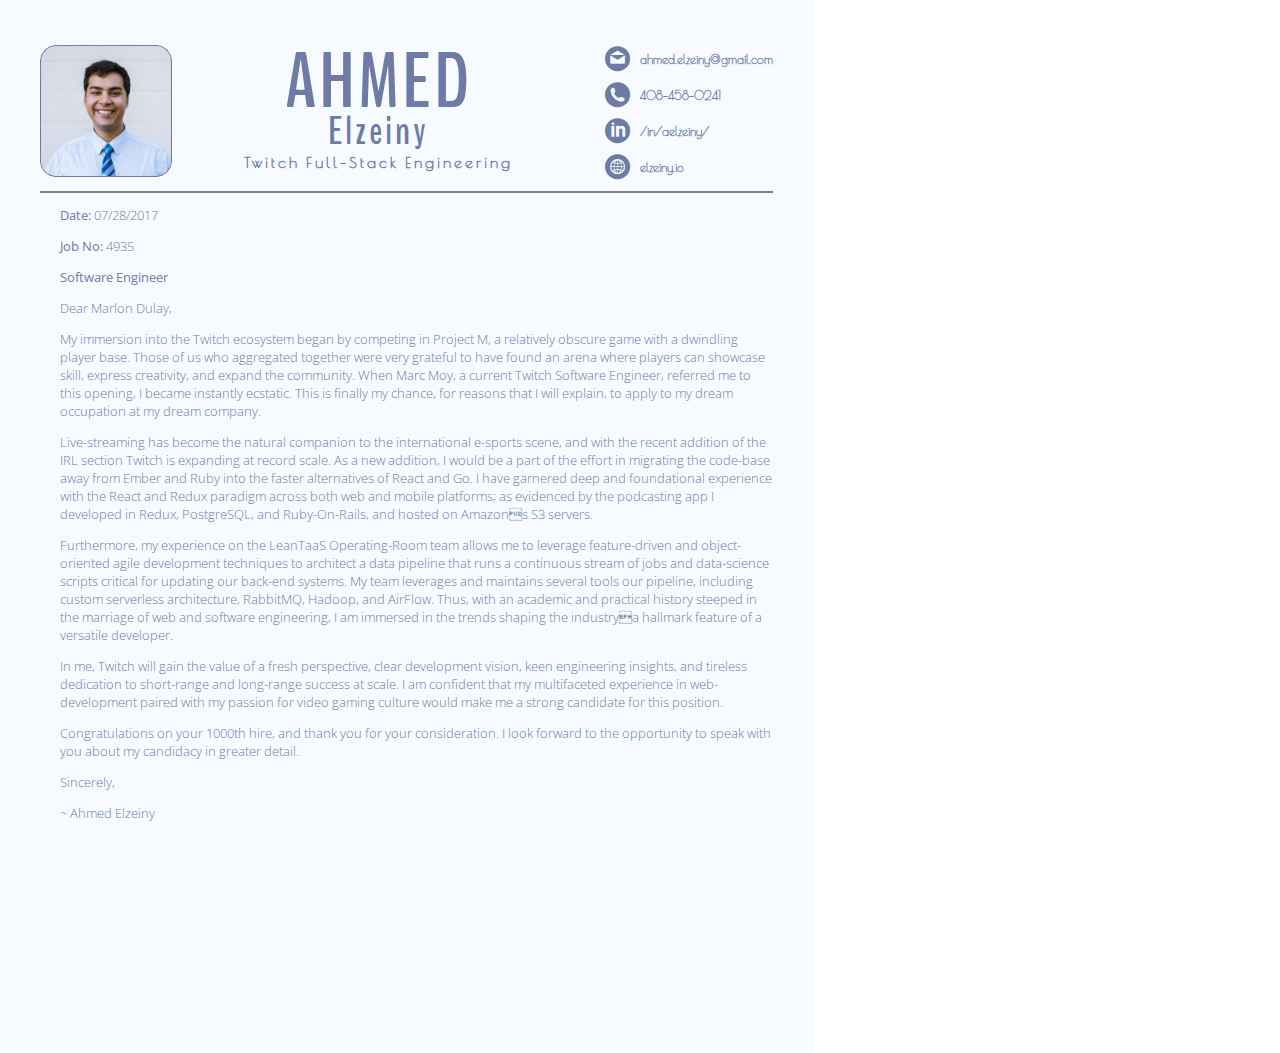
<file: coverletter.html>
<!DOCTYPE html>
<html>
  <head>
    <meta charset="utf-8">
    <title>Ahmed Elzeiny</title>
    <link href="https://fonts.googleapis.com/css?family=BenchNine:700|Poiret+One|Open+Sans" rel="stylesheet"/>
    <link href="font/flaticon.css" rel="stylesheet">
    <link href="https://maxcdn.bootstrapcdn.com/font-awesome/4.7.0/css/font-awesome.min.css" rel="stylesheet">

    <link rel="stylesheet" href="resume.css">
  </head>
  <body>
    <!-- <img id="inspiration" class="full-screen" src="inspirations/inspiration_a.jpg"></img> -->
    <div class="full-screen container">
      <header>
        <img id="header-mugshot" src="Profile Picture-alt.png"></img>
        <div id="header-name">
          <b>AHMED</b>
          <div class="header-last-name">
            Elzeiny
          </div>
          <div class="header-titles">
            Twitch Full-Stack Engineering
          </div>
        </div>
        <ul id="header-icons">
          <li class="header-icon">
            <a href="mailto:ahmed.elzeiny@gmail.com" target="_blank">
              <i class="flaticon flaticon-multimedia"></i>
              ahmed.elzeiny@gmail.com
            </a>
          </li>
          <li class="header-icon">
            <i class="flaticon flaticon-phone-symbol-of-an-auricular-inside-a-circle"></i>
            408-458-0241
          </li>
          <li class="header-icon">
            <a href="https://www.linkedin.com/in/aelzeiny" target="_blank">
              <i class="flaticon flaticon-linkedin-button"></i>
              /in/aelzeiny/
            </a>
          </li>
          <li class="header-icon">
            <a href="http://www.elzeiny.io" target="_blank">
              <i class="flaticon flaticon-internet"></i>
              elzeiny.io
            </a>
          </li>
        </ul>
      </header>
      <div class="body">
        <article class="coverletter">
          <p><b>Date:</b> 07/28/2017</p>
          <p><b>Job No:</b> 4935</p>
          <p><b>Software Engineer</p>
          <p>Dear Marlon Dulay,</p>
          <p>My immersion into the Twitch ecosystem began by competing in Project M, a relatively obscure game with a dwindling player base. Those of us who aggregated together were very grateful to have found an arena where players can showcase skill, express creativity, and expand the community. When Marc Moy, a current Twitch Software Engineer, referred me to this opening, I became instantly ecstatic. This is finally my chance, for reasons that I will explain, to apply to my dream occupation at my dream company.</p>
          <p>Live-streaming has become the natural companion to the international e-sports scene, and with the recent addition of the IRL section Twitch is expanding at record scale. As a new addition, I would be a part of the effort in migrating the code-base away from Ember and Ruby into the faster alternatives of React and Go. I have garnered deep and foundational experience with the React and Redux paradigm across both web and mobile platforms; as evidenced by the podcasting app I developed in Redux, PostgreSQL, and Ruby-On-Rails, and hosted on Amazons S3 servers.</p>
          <p>Furthermore, my experience on the LeanTaaS Operating-Room team allows me to leverage feature-driven and object-oriented agile development techniques to architect a data pipeline that runs a continuous stream of jobs and data-science scripts critical for updating our back-end systems. My team leverages and maintains several tools our pipeline, including custom serverless architecture, RabbitMQ, Hadoop, and AirFlow. Thus, with an academic and practical history steeped in the marriage of web and software engineering, I am immersed in the trends shaping the industrya hallmark feature of a versatile developer.</p>
          <p>In me, Twitch will gain the value of a fresh perspective, clear development vision, keen engineering insights, and tireless dedication to short-range and long-range success at scale. I am confident that my multifaceted experience in web-development paired with my passion for video gaming culture would make me a strong candidate for this position.</p>
          <p>Congratulations on your 1000th hire, and thank you for your consideration. I look forward to the opportunity to speak with you about my candidacy in greater detail.</p>
          <p>
            Sincerely,
          </p>
          <p>~ Ahmed Elzeiny</p>
        </article>
      </div>
    </div>

  </body>
</html>
</file>
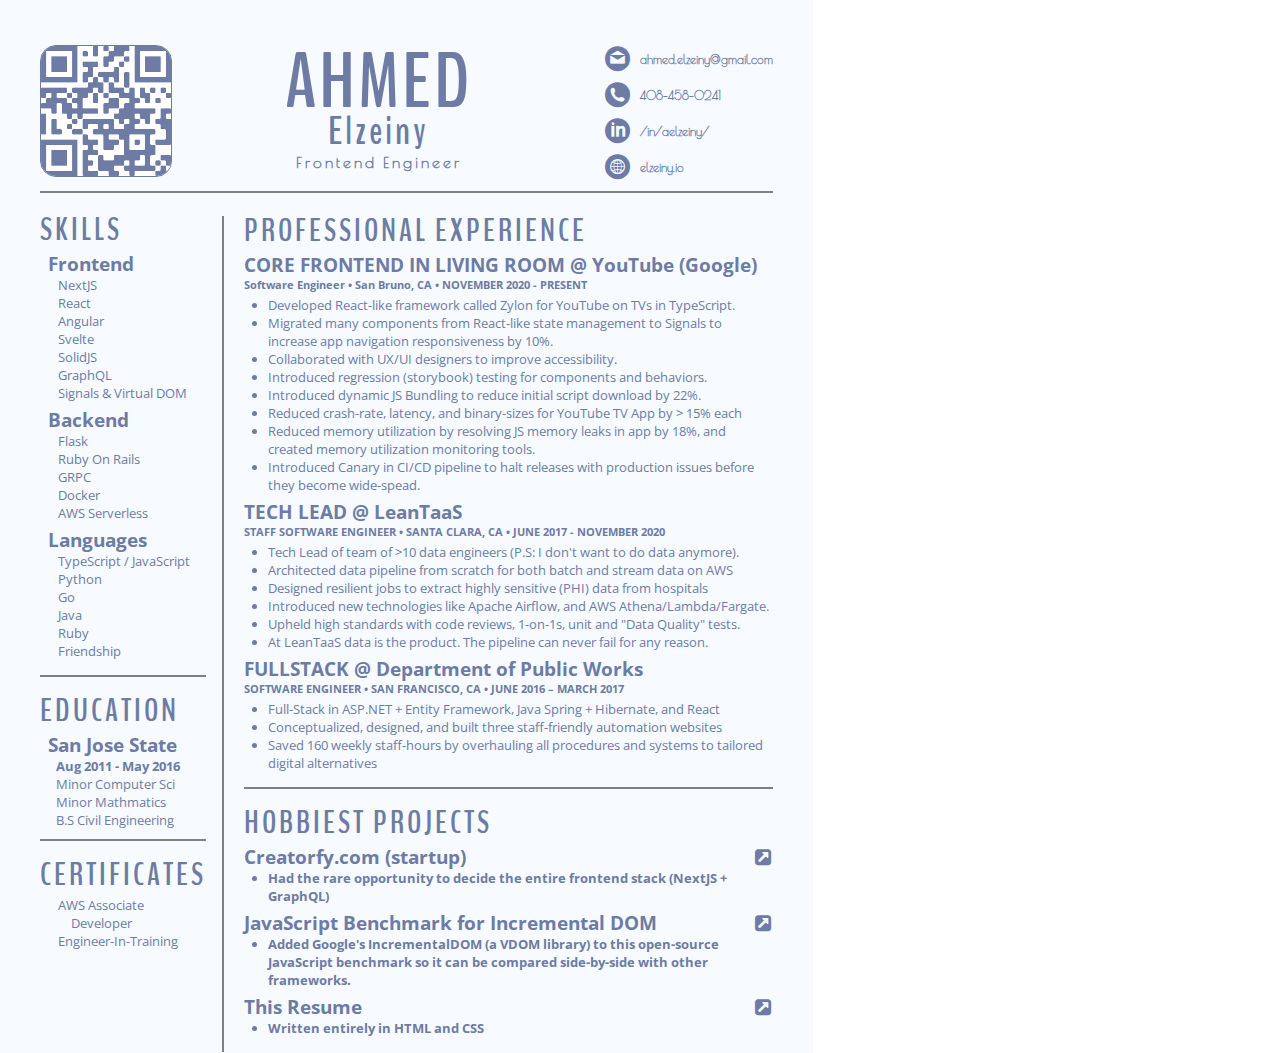
<file: resume.html>
<!DOCTYPE html>
<html>

<head>
    <meta charset="utf-8">
    <title>Ahmed Elzeiny</title>
    <link href="https://fonts.googleapis.com/css?family=BenchNine:700|Poiret+One|Open+Sans" rel="stylesheet" />
    <link href="font/flaticon.css" rel="stylesheet">
    <link href="https://maxcdn.bootstrapcdn.com/font-awesome/4.7.0/css/font-awesome.min.css" rel="stylesheet">

    <link rel="stylesheet" href="resume.css">
</head>

<body>
    <!-- <img id="inspiration" class="full-screen" src="inspirations/inspiration_a.jpg"></img> -->
    <div class="full-screen container">
        <header>
            <img id="header-mugshot" src="qrcode_website.png"></img>
            <div id="header-name">
                <b>AHMED</b>
                <div class="header-last-name">
                    Elzeiny
                </div>
                <div class="header-titles">
                    Frontend Engineer
                </div>
            </div>
            <ul id="header-icons">
                <li class="header-icon">
                    <a href="mailto:ahmed.elzeiny@gmail.com" target="_blank">
                        <i class="flaticon flaticon-multimedia"></i> ahmed.elzeiny@gmail.com
                    </a>
                </li>
                <li class="header-icon">
                    <i class="flaticon flaticon-phone-symbol-of-an-auricular-inside-a-circle"></i> 408-458-0241
                </li>
                <li class="header-icon">
                    <a href="https://www.linkedin.com/in/aelzeiny" target="_blank">
                        <i class="flaticon flaticon-linkedin-button"></i> /in/aelzeiny/
                    </a>
                </li>
                <li class="header-icon">
                    <a href="http://www.elzeiny.io" target="_blank">
                        <i class="flaticon flaticon-internet"></i> elzeiny.io
                    </a>
                </li>
            </ul>
        </header>
        <div class="body">
            <nav>
                <section class="skills-section">
                    <h2>SKILLS</h2>
                    <h3>Frontend</h3>
                    <ul class="skills">
                        <li>
                            <p>NextJS</p>
                            <div class="star-ranking"></div>
                        </li>
                        <li>
                            <p>React</p>
                            <div class="star-ranking"></div>
                        </li>
                        <li>
                            <p>Angular</p>
                            <div class="star-ranking"></div>
                        </li>
                        <li>
                            <p>Svelte</p>
                            <div class="star-ranking"></div>
                        </li>
                        <li>
                            <p>SolidJS</p>
                            <div class="star-ranking"></div>
                        </li>
                        <li>
                            <p>GraphQL</p>
                            <div class="star-ranking"></div>
                        </li>
                        <li>
                            <p>Signals & Virtual DOM</p>
                            <div class="star-ranking"></div>
                        </li>
                    </ul>
                    <h3>Backend</h3>
                    <ul class="skills">
                        <li>
                            <p>Flask</p>
                            <div class="star-ranking"></div>
                        </li>
                        <li>
                            <p>Ruby On Rails</p>
                            <div class="star-ranking"></div>
                        </li>
                        <li>
                            <p>GRPC</p>
                            <div class="star-ranking"></div>
                        </li>
                        <li>
                            <p>Docker</p>
                            <div class="star-ranking"></div>
                        </li>
                        <li>
                            <p>AWS Serverless</p>
                            <div class="star-ranking"></div>
                        </li>
                    </ul>
                    <h3>Languages</h3>
                    <ul class="skills">
                        <li>
                            <p>TypeScript / JavaScript</p>
                            <div class="star-ranking"></div>
                        </li>
                        <li>
                            <p>Python</p>
                            <div class="star-ranking"></div>
                        </li>
                        <li>
                            <p>Go</p>
                            <div class="star-ranking"></div>
                        </li>
                        <li>
                            <p>Java</p>
                            <div class="star-ranking"></div>
                        </li>
                        <li>
                            <p>Ruby</p>
                            <div class="star-ranking"></div>
                        </li>
                        <li>
                            <p>Friendship</p>
                            <div class="star-ranking"></div>
                        </li>
                    </ul>
                </section>
                <section class="education-section">
                    <h2>EDUCATION</h2>
                    <h3>San Jose State</h3>
                    <div class="indent">
                        <p><b>Aug 2011 - May 2016</b></p>
                        <p>Minor Computer Sci</p>
                        <p>Minor Mathmatics</p>
                        <p>B.S Civil Engineering</p>
                    </div>
                </section>
                <section class="borderless">
                    <h2>CERTIFICATES</h2>
                    <ul class="skills">
                        <li>
                            <p>AWS Associate <br />&emsp;Developer</p>
                        </li>
                        <li>
                            <p>Engineer-In-Training</p>
                        </li>
                    </ul>
                </section>
            </nav>
            <article>
                <section>
                    <h2>PROFESSIONAL EXPERIENCE</h2>
                    <h3>CORE FRONTEND IN LIVING ROOM @ YouTube (Google)</h3>
                    <h4>Software Engineer • San Bruno, CA • NOVEMBER 2020 - PRESENT</h4>
                    <ul>
                        <li>Developed React-like framework called Zylon for YouTube on TVs in TypeScript.</li>
                        <li>Migrated many components from React-like state management to Signals to increase app
                            navigation responsiveness by 10%.</li>
                        <li>Collaborated with UX/UI designers to improve accessibility.</li>
                        <li>Introduced regression (storybook) testing for components and behaviors.</li>
                        <li>Introduced dynamic JS Bundling to reduce initial script download by 22%.</li>
                        <li>Reduced crash-rate, latency, and binary-sizes for YouTube TV App by &gt; 15% each</li>
                        <li>Reduced memory utilization by resolving JS memory leaks in app by 18%, and created memory
                            utilization monitoring tools.</li>
                        <li>Introduced Canary in CI/CD pipeline to halt releases with production issues before they
                            become wide-spead.</li>
                    </ul>
                    <h3>TECH LEAD @ LeanTaaS</h3>
                    <h4>STAFF SOFTWARE ENGINEER • SANTA CLARA, CA • JUNE 2017 - NOVEMBER 2020</h4>
                    <ul>
                        <li>Tech Lead of team of >10 data engineers (P.S: I don't want to do data anymore).</li>
                        <li>Architected data pipeline from scratch for both batch and stream data on AWS</li>
                        <li>Designed resilient jobs to extract highly sensitive (PHI) data from hospitals</li>
                        <li>Introduced new technologies like Apache Airflow, and AWS Athena/Lambda/Fargate.</li>
                        <li>Upheld high standards with code reviews, 1-on-1s, unit and "Data Quality" tests.</li>
                        <li>At LeanTaaS data is the product. The pipeline can never fail for any reason.</li>
                    </ul>
                    <h3>FULLSTACK @ Department of Public Works</h3>
                    <h4>SOFTWARE ENGINEER • SAN FRANCISCO, CA • JUNE 2016 – MARCH 2017</h4>
                    <ul>
                        <li>Full-Stack in ASP.NET + Entity Framework, Java Spring + Hibernate, and React</li>
                        <li>Conceptualized, designed, and built three staff-friendly automation websites</li>
                        <li>Saved 160 weekly staff-hours by overhauling all procedures and systems to tailored digital
                            alternatives</li>
                    </ul>
                </section>
                <section class="borderless">
                    <h2>HOBBIEST PROJECTS</h2>
                    <div>
                        <h3>
                            Creatorfy.com (startup)
                            <span class="links">
                                <a href="https://creatorfy.com"><i
                                        class="fa fa-external-link-square"></i></a>
                            </span>
                            <ul>
                                <li>Had the rare opportunity to decide the entire frontend stack (NextJS + GraphQL)</li>
                            </ul>
                        </h3>
                    </div>
                    <div>
                        <h3>
                            JavaScript Benchmark for Incremental DOM
                            <span class="links">
                                <a href="https://github.com/krausest/js-framework-benchmark/pull/1316"><i
                                        class="fa fa-external-link-square"></i></a>
                            </span>
                            <ul>
                                <li>Added Google's IncrementalDOM (a VDOM library) to this open-source JavaScript
                                    benchmark
                                    so it can be compared side-by-side with other frameworks.
                                </li>
                            </ul>
                        </h3>
                    </div>
                    <div>
                        <h3>
                            This Resume
                            <span class="links">
                                <a href="https://github.com/aelzeiny/resume"><i
                                        class="fa fa-external-link-square"></i></a>
                            </span>
                            <ul>
                                <li>Written entirely in HTML and CSS</li>
                            </ul>
                        </h3>
                    </div>
                </section>
            </article>
        </div>
    </div>

</body>

</html>
</file>
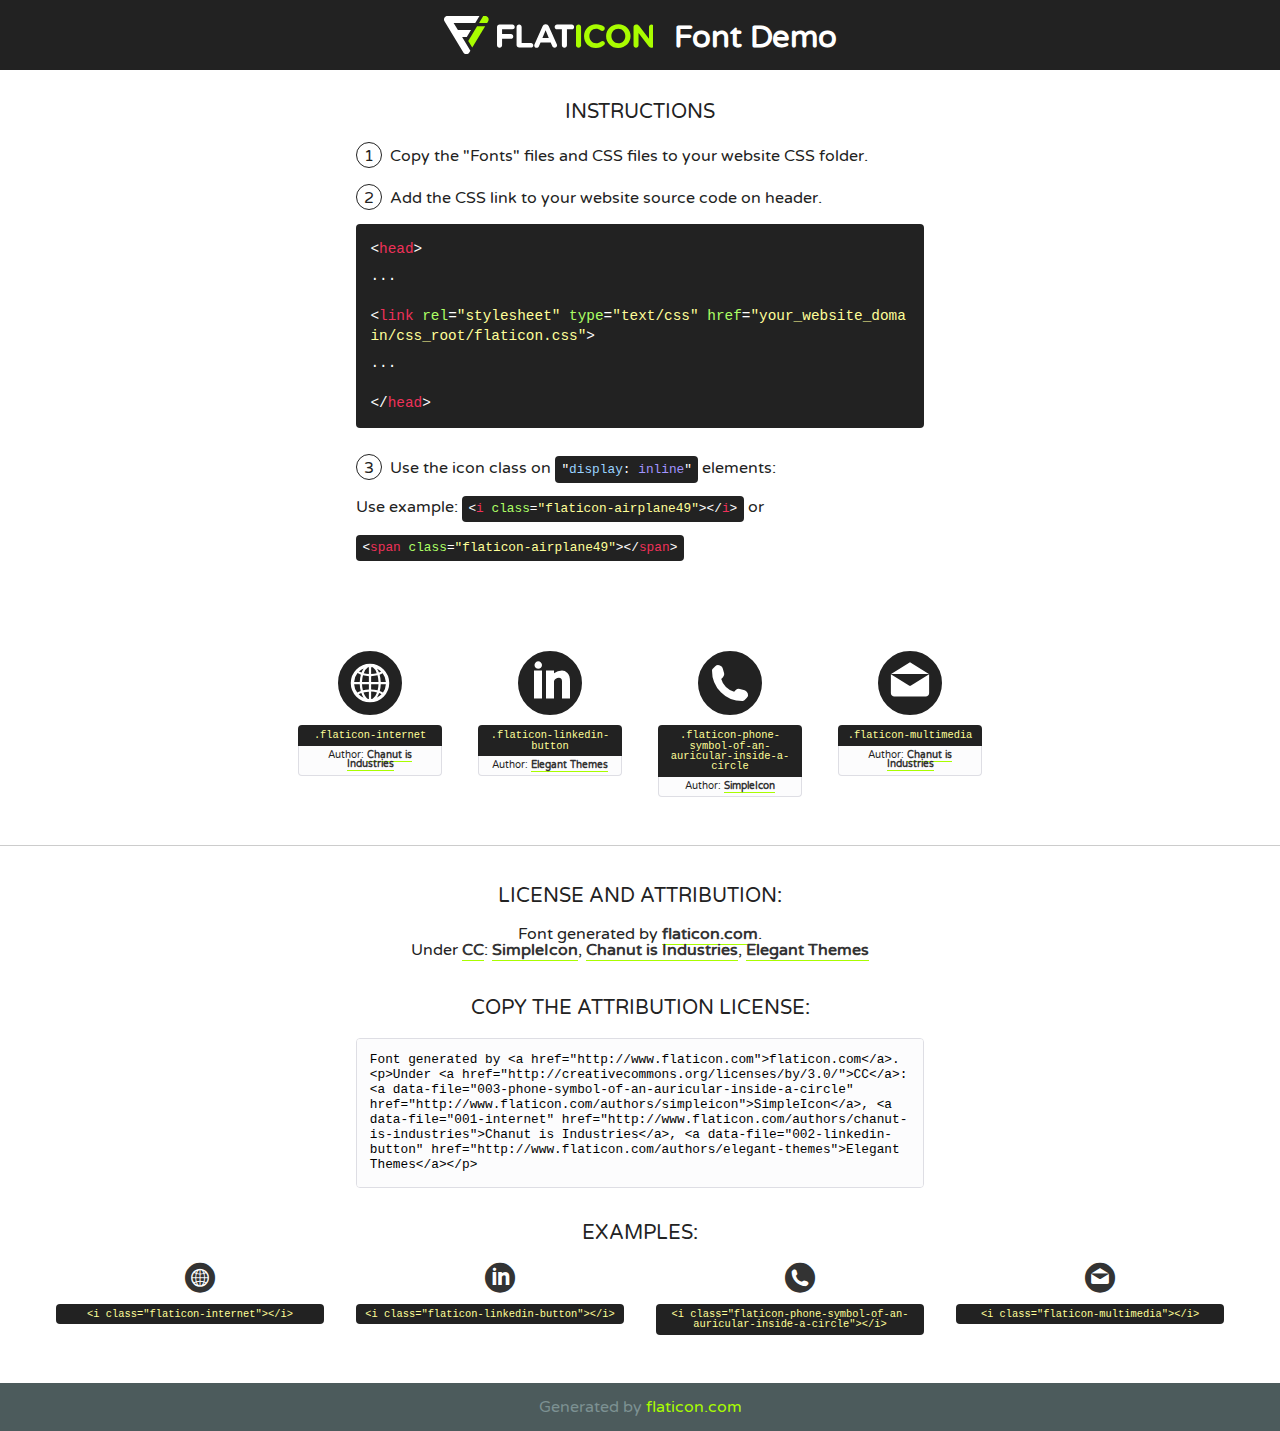
<file: font/flaticon.html>
<!DOCTYPE html>
<!--
  Flaticon icon font: Flaticon
  Creation date: 31/05/2017 03:07
-->
<html>
<!DOCTYPE html>
<html>

<head>
    <title>Flaticon WebFont</title>
    <link href="http://fonts.googleapis.com/css?family=Varela+Round" rel="stylesheet" type="text/css" />
    <link rel="stylesheet" type="text/css" href="flaticon.css">
    <meta charset="UTF-8">
    <style>
    html, body, div, span, applet, object, iframe,
    h1, h2, h3, h4, h5, h6, p, blockquote, pre,
    a, abbr, acronym, address, big, cite, code,
    del, dfn, em, img, ins, kbd, q, s, samp,
    small, strike, strong, sub, sup, tt, var,
    b, u, i, center,
    dl, dt, dd, ol, ul, li,
    fieldset, form, label, legend,
    table, caption, tbody, tfoot, thead, tr, th, td,
    article, aside, canvas, details, embed, 
    figure, figcaption, footer, header, hgroup, 
    menu, nav, output, ruby, section, summary,
    time, mark, audio, video {
        margin: 0;
        padding: 0;
        border: 0;
        font-size: 100%;
        font: inherit;
        vertical-align: baseline;
    }
    /* HTML5 display-role reset for older browsers */
    article, aside, details, figcaption, figure, 
    footer, header, hgroup, menu, nav, section {
        display: block;
    }
    body {
        line-height: 1;
    }
    ol, ul {
        list-style: none;
    }
    blockquote, q {
        quotes: none;
    }
    blockquote:before, blockquote:after,
    q:before, q:after {
        content: '';
        content: none;
    }
    table {
        border-collapse: collapse;
        border-spacing: 0;
    }
    body {
        font-family: 'Varela Round', Helvetica, Arial, sans-serif;
        font-size: 16px;
        color: #222;
    }
    a {
        color: #333;
        border-bottom: 1px solid #a9fd00;
        font-weight: bold;
        text-decoration: none;
    }
    * {
        -moz-box-sizing: border-box;
        -webkit-box-sizing: border-box;
        box-sizing: border-box;
        margin: 0;
        padding: 0;
    }
    [class^="flaticon-"]:before, [class*=" flaticon-"]:before, [class^="flaticon-"]:after, [class*=" flaticon-"]:after {
        font-family: Flaticon;
        font-size: 30px;
        font-style: normal;
        margin-left: 20px;
        color: #333;
    }
    .wrapper {
        max-width: 600px;
        margin: auto;
        padding: 0 1em;
    }
    .title {
        font-size: 1.25em;
        text-align: center;
        margin-bottom: 1em;
        text-transform: uppercase;
    }
    header {
        text-align: center;
        background-color: #222;
        color: #fff;
        padding: 1em;
    }
    header .logo {
        width: 210px;
        height: 38px;
        display: inline-block;
        vertical-align: middle;
        margin-right: 1em;
        border: none;
    }
    header strong {
        font-size: 1.95em;
        font-weight: bold;
        vertical-align: middle;
        margin-top: 5px;
        display: inline-block;
    }
    .demo {
        margin: 2em auto;
        line-height: 1.25em;
    }
    .demo ul li {
        margin-bottom: 1em;
    }
    .demo ul li .num {
        color: #222;
        border-radius: 20px;
        display: inline-block;
        width: 26px;
        padding: 3px;
        height: 26px;
        text-align: center;
        margin-right: 0.5em;
        border: 1px solid #222;
    }
    .demo ul li code {
        background-color: #222;
        border-radius: 4px;
        padding: 0.25em 0.5em;
        display: inline-block;
        color: #fff;
        font-family: Consolas,Monaco,Lucida Console,Liberation Mono,DejaVu Sans Mono,Bitstream Vera Sans Mono,Courier New, monospace;
        font-weight: lighter;
        margin-top: 1em;
        font-size: 0.8em;
        word-break: break-all;
    }
    .demo ul li code.big {
        padding: 1em;
        font-size: 0.9em;
    }
    .demo ul li code .red {
        color: #EF3159;
    }
    .demo ul li code .green {
        color: #ACFF65;
    }
    .demo ul li code .yellow {
        color: #FFFF99;
    }
    .demo ul li code .blue {
        color: #99D3FF;
    }
    .demo ul li code .purple {
        color: #A295FF;
    }
    .demo ul li code .dots {
        margin-top: 0.5em;
        display: block;
    }
    #glyphs {
        border-bottom: 1px solid #ccc;
        padding: 2em 0;
        text-align: center;
    }
    .glyph {
        display: inline-block;
        width: 9em;
        margin: 1em;
        text-align: center;
        vertical-align: top;
        background: #FFF;
    }
    .glyph .glyph-icon {
        padding: 10px;
        display: block;
        font-family:"Flaticon";
        font-size: 64px;
        line-height: 1;
    }
    .glyph .glyph-icon:before {
        font-size: 64px;
        color: #222;
        margin-left: 0;
    }
    .class-name {
        font-size: 0.65em;
        background-color: #222;
        color: #fff;
        border-radius: 4px 4px 0 0;
        padding: 0.5em;
        color: #FFFF99;
        font-family: Consolas,Monaco,Lucida Console,Liberation Mono,DejaVu Sans Mono,Bitstream Vera Sans Mono,Courier New, monospace;
    }
    .author-name {
        font-size: 0.6em;
        background-color: #fcfcfd;
        border: 1px solid #DEDEE4;
        border-top: 0;
        border-radius: 0 0 4px 4px;
        padding: 0.5em;
    }
    .class-name:last-child {
        font-size: 10px;
        color:#888;
    }
    .class-name:last-child a {
        font-size: 10px;
        color:#555;
    }
    .class-name:last-child a:hover {
        color:#a9fd00;
    }
    .glyph > input {
        display: block;
        width: 100px;
        margin: 5px auto;
        text-align: center;
        font-size: 12px;
        cursor: text;
    }
    .glyph > input.icon-input {
        font-family:"Flaticon";
        font-size: 16px;
        margin-bottom: 10px;
    }
    .attribution .title {
        margin-top: 2em;
    }
    .attribution textarea {
        background-color: #fcfcfd;
        padding: 1em;
        border: none;
        box-shadow: none;
        border: 1px solid #DEDEE4;
        border-radius: 4px;
        resize: none;
        width: 100%;
        height: 150px;
        font-size: 0.8em;
        font-family: Consolas,Monaco,Lucida Console,Liberation Mono,DejaVu Sans Mono,Bitstream Vera Sans Mono,Courier New, monospace;
        -webkit-appearance: none;
    }
    .iconsuse {
        margin: 2em auto;
        text-align: center;
        max-width: 1200px;
    }
    .iconsuse:after {
        content: '';
        display: table;
        clear: both;
    }
    .iconsuse .image {
        float: left;
        width: 25%;
        padding: 0 1em;
    }
    .iconsuse .image p {
        margin-bottom: 1em;
    }
    .iconsuse .image span {
        display: block;
        font-size: 0.65em;
        background-color: #222;
        color: #fff;
        border-radius: 4px;
        padding: 0.5em;
        color: #FFFF99;
        margin-top: 1em;
        font-family: Consolas,Monaco,Lucida Console,Liberation Mono,DejaVu Sans Mono,Bitstream Vera Sans Mono,Courier New, monospace;
    }
    #footer {
        text-align: center;
        background-color: #4C5B5C;
        color: #7c9192;
        padding: 1em;
    }
    #footer a {
        border: none;
        color: #a9fd00;
        font-weight: normal;
    }
    @media (max-width: 960px) {
        .iconsuse .image {
            width: 50%;
        }
    }
    @media (max-width: 560px) {
        .iconsuse .image {
            width: 100%;
        }
    }
    </style>
</head>

<body class="characters-off">

    <header>
        <a href="http://www.flaticon.com" target="_blank" class="logo">
            <svg version="1.1" xmlns="http://www.w3.org/2000/svg" xmlns:xlink="http://www.w3.org/1999/xlink" xmlns:a="http://ns.adobe.com/AdobeSVGViewerExtensions/3.0/" viewBox="0 0 560.875 102.036" enable-background="new 0 0 560.875 102.036" xml:space="preserve">
                <defs>
                </defs>
                <g>
                    <g class="letters">
                        <path fill="#ffffff" d="M141.596,29.675c0-3.777,2.985-6.767,6.764-6.767h34.438c3.426,0,6.15,2.728,6.15,6.15
                        c0,3.43-2.724,6.149-6.15,6.149h-27.674v13.091h23.719c3.429,0,6.151,2.724,6.151,6.15c0,3.43-2.723,6.149-6.151,6.149h-23.719
                        v17.574c0,3.773-2.986,6.761-6.764,6.761c-3.779,0-6.764-2.989-6.764-6.761V29.675z"></path>
                        <path fill="#ffffff" d="M193.844,29.149c0-3.781,2.985-6.767,6.764-6.767c3.776,0,6.763,2.985,6.763,6.767v42.957h25.039
                        c3.426,0,6.149,2.726,6.149,6.153c0,3.425-2.723,6.15-6.149,6.15h-31.802c-3.779,0-6.764-2.986-6.764-6.768V29.149z"></path>
                        <path fill="#ffffff" d="M241.891,75.71l21.438-48.407c1.492-3.341,4.215-5.357,7.906-5.357h0.792
                        c3.686,0,6.323,2.017,7.815,5.357l21.439,48.407c0.436,0.967,0.701,1.845,0.701,2.723c0,3.602-2.809,6.501-6.414,6.501
                        c-3.161,0-5.269-1.845-6.499-4.655l-4.132-9.661h-27.059l-4.301,10.102c-1.144,2.631-3.426,4.214-6.237,4.214
                        c-3.517,0-6.24-2.81-6.24-6.325C241.1,77.64,241.451,76.677,241.891,75.71z M279.932,58.666l-8.521-20.297l-8.526,20.297H279.932
                        z"></path>
                        <path fill="#ffffff" d="M314.864,35.387H301.86c-3.429,0-6.239-2.813-6.239-6.238c0-3.429,2.811-6.24,6.239-6.24h39.533
                        c3.426,0,6.237,2.811,6.237,6.24c0,3.425-2.811,6.238-6.237,6.238h-13.001v42.785c0,3.773-2.99,6.761-6.764,6.761
                        c-3.779,0-6.764-2.989-6.764-6.761V35.387z"></path>
                        <path fill="#A9FD00" d="M352.615,29.149c0-3.781,2.985-6.767,6.767-6.767c3.774,0,6.761,2.985,6.761,6.767v49.024
                        c0,3.773-2.987,6.761-6.761,6.761c-3.781,0-6.767-2.989-6.767-6.761V29.149z"></path>
                        <path fill="#A9FD00" d="M374.132,53.836v-0.179c0-17.481,13.178-31.801,32.065-31.801c9.22,0,15.459,2.458,20.557,6.238
                        c1.402,1.054,2.637,2.985,2.637,5.357c0,3.692-2.985,6.59-6.681,6.59c-1.845,0-3.071-0.702-4.044-1.319
                        c-3.776-2.813-7.729-4.393-12.562-4.393c-10.364,0-17.831,8.611-17.831,19.154v0.173c0,10.542,7.291,19.329,17.831,19.329
                        c5.715,0,9.492-1.756,13.359-4.834c1.049-0.874,2.458-1.491,4.039-1.491c3.429,0,6.325,2.813,6.325,6.236
                        c0,2.106-1.056,3.78-2.282,4.834c-5.539,4.834-12.036,7.733-21.878,7.733C387.572,85.464,374.132,71.493,374.132,53.836z"></path>
                        <path fill="#A9FD00" d="M433.009,53.836v-0.179c0-17.481,13.79-31.801,32.766-31.801c18.981,0,32.592,14.143,32.592,31.628v0.173
                        c0,17.483-13.785,31.807-32.769,31.807C446.625,85.464,433.009,71.32,433.009,53.836z M484.224,53.836v-0.179
                        c0-10.539-7.725-19.326-18.626-19.326c-10.893,0-18.449,8.611-18.449,19.154v0.173c0,10.542,7.73,19.329,18.626,19.329
                        C476.676,72.986,484.224,64.378,484.224,53.836z"></path>
                        <path fill="#A9FD00" d="M506.233,29.321c0-3.774,2.99-6.763,6.767-6.763h1.401c3.252,0,5.183,1.583,7.029,3.953l26.093,34.265
                        V29.059c0-3.692,2.99-6.677,6.681-6.677c3.683,0,6.671,2.985,6.671,6.677v48.934c0,3.78-2.987,6.765-6.764,6.765h-0.436
                        c-3.257,0-5.188-1.581-7.034-3.953l-27.056-35.492v32.944c0,3.687-2.985,6.676-6.678,6.676c-3.683,0-6.673-2.989-6.673-6.676
                        V29.321z"></path>
                    </g>
                    <g class="insignia">
                        <path fill="#ffffff" d="M48.372,56.137h12.517l11.156-18.537H37.186L25.688,18.539h57.825L94.668,0H9.271
                        C5.925,0,2.842,1.801,1.198,4.716c-1.644,2.907-1.593,6.482,0.134,9.343l50.38,83.501c1.678,2.781,4.689,4.476,7.938,4.476
                        c3.246,0,6.257-1.695,7.935-4.476l2.898-4.804L48.372,56.137z"></path>
                        <g class="i">
                            <path fill="#A9FD00" d="M93.575,18.539h0.031v0.004l21.652,0.004l2.705-4.488c1.727-2.861,1.778-6.436,0.133-9.343
                            C116.454,1.801,113.371,0,110.026,0h-5.294L93.575,18.539z"></path>
                            <polygon fill="#A9FD00" points="88.291,27.356 64.725,66.486 75.519,84.404 109.942,27.356"></polygon>
                        </g>
                    </g>
                </g>
            </svg>
        </a>
        <strong>Font Demo</strong>
    </header>


    <section class="demo wrapper">

        <p class="title">Instructions</p>

        <ul>
            <li>
                <span class="num">1</span>Copy the "Fonts" files and CSS files to your website CSS folder.
            </li>
            <li>
                <span class="num">2</span>Add the CSS link to your website source code on header.
                <code class="big">
                    &lt;<span class="red">head</span>&gt;
                    <br/><span class="dots">...</span>
                    <br/>&lt;<span class="red">link</span> <span class="green">rel</span>=<span class="yellow">"stylesheet"</span> <span class="green">type</span>=<span class="yellow">"text/css"</span> <span class="green">href</span>=<span class="yellow">"your_website_domain/css_root/flaticon.css"</span>&gt;
                    <br/><span class="dots">...</span>
                    <br/>&lt;/<span class="red">head</span>&gt;
                </code>
            </li>

            <li>
                <p>
                    <span class="num">3</span>Use the icon class on <code>"<span class="blue">display</span>:<span class="purple"> inline</span>"</code> elements:
                    <br />
                    Use example: <code>&lt;<span class="red">i</span> <span class="green">class</span>=<span class="yellow">&quot;flaticon-airplane49&quot;</span>&gt;&lt;/<span class="red">i</span>&gt;</code> or <code>&lt;<span class="red">span</span> <span class="green">class</span>=<span class="yellow">&quot;flaticon-airplane49&quot;</span>&gt;&lt;/<span class="red">span</span>&gt;</code>
            </li>
        </ul>

    </section>




   <section id="glyphs">          
    
      
        <div class="glyph"><div class="glyph-icon flaticon-internet"></div>
            <div class="class-name">.flaticon-internet</div>
            <div class="author-name">Author: <a data-file="001-internet" href="http://www.flaticon.com/authors/chanut-is-industries">Chanut is Industries</a> </div> 
        </div>        
        
        <div class="glyph"><div class="glyph-icon flaticon-linkedin-button"></div>
            <div class="class-name">.flaticon-linkedin-button</div>
            <div class="author-name">Author: <a data-file="002-linkedin-button" href="http://www.flaticon.com/authors/elegant-themes">Elegant Themes</a> </div> 
        </div>        
        
        <div class="glyph"><div class="glyph-icon flaticon-phone-symbol-of-an-auricular-inside-a-circle"></div>
            <div class="class-name">.flaticon-phone-symbol-of-an-auricular-inside-a-circle</div>
            <div class="author-name">Author: <a data-file="003-phone-symbol-of-an-auricular-inside-a-circle" href="http://www.flaticon.com/authors/simpleicon">SimpleIcon</a> </div> 
        </div>        
        
        <div class="glyph"><div class="glyph-icon flaticon-multimedia"></div>
            <div class="class-name">.flaticon-multimedia</div>
            <div class="author-name">Author: <a data-file="004-multimedia" href="http://www.flaticon.com/authors/chanut-is-industries">Chanut is Industries</a> </div> 
        </div>        
        

    </section>



    <section class="attribution wrapper"   style="text-align:center;">

      <div class="title">License and attribution:</div><div class="attrDiv">Font generated by <a href="http://www.flaticon.com">flaticon.com</a>. <div><p>Under <a href="http://creativecommons.org/licenses/by/3.0/">CC</a>: <a data-file="003-phone-symbol-of-an-auricular-inside-a-circle" href="http://www.flaticon.com/authors/simpleicon">SimpleIcon</a>, <a data-file="001-internet" href="http://www.flaticon.com/authors/chanut-is-industries">Chanut is Industries</a>, <a data-file="002-linkedin-button" href="http://www.flaticon.com/authors/elegant-themes">Elegant Themes</a></p>  </div>
      </div>
      <div class="title">Copy the Attribution License:</div>

    <textarea onclick="this.focus();this.select();">Font generated by &lt;a href=&quot;http://www.flaticon.com&quot;&gt;flaticon.com&lt;/a&gt;. <p>Under <a href="http://creativecommons.org/licenses/by/3.0/">CC</a>: <a data-file="003-phone-symbol-of-an-auricular-inside-a-circle" href="http://www.flaticon.com/authors/simpleicon">SimpleIcon</a>, <a data-file="001-internet" href="http://www.flaticon.com/authors/chanut-is-industries">Chanut is Industries</a>, <a data-file="002-linkedin-button" href="http://www.flaticon.com/authors/elegant-themes">Elegant Themes</a></p>  
     </textarea>

    </section>

    <section class="iconsuse">

          <div class="title">Examples:</div>            
             
            <div class="image">
                <p>
                    <i class="glyph-icon flaticon-internet"></i> 
                    <span>&lt;i class=&quot;flaticon-internet&quot;&gt;&lt;/i&gt;</span>
                </p>
            </div>
            
            <div class="image">
                <p>
                    <i class="glyph-icon flaticon-linkedin-button"></i> 
                    <span>&lt;i class=&quot;flaticon-linkedin-button&quot;&gt;&lt;/i&gt;</span>
                </p>
            </div>
            
            <div class="image">
                <p>
                    <i class="glyph-icon flaticon-phone-symbol-of-an-auricular-inside-a-circle"></i> 
                    <span>&lt;i class=&quot;flaticon-phone-symbol-of-an-auricular-inside-a-circle&quot;&gt;&lt;/i&gt;</span>
                </p>
            </div>
            
            <div class="image">
                <p>
                    <i class="glyph-icon flaticon-multimedia"></i> 
                    <span>&lt;i class=&quot;flaticon-multimedia&quot;&gt;&lt;/i&gt;</span>
                </p>
            </div>
                       
        </div>
                            
    </section>

<div id="footer">
    <div>Generated by <a href="http://www.flaticon.com">flaticon.com</a>
    </div>
</div>



</body>
</html>
</file>
<file: font/flaticon.css>
/*
  	Flaticon icon font: Flaticon
  	Creation date: 31/05/2017 03:07
  	*/

@font-face {
  font-family: "Flaticon";
  src: url("./Flaticon.eot");
  src: url("./Flaticon.eot?#iefix") format("embedded-opentype"),
       url("./Flaticon.woff") format("woff"),
       url("./Flaticon.ttf") format("truetype"),
       url("./Flaticon.svg#Flaticon") format("svg");
  font-weight: normal;
  font-style: normal;
}

@media screen and (-webkit-min-device-pixel-ratio:0) {
  @font-face {
    font-family: "Flaticon";
    src: url("./Flaticon.svg#Flaticon") format("svg");
  }
}

[class^="flaticon-"]:before, [class*=" flaticon-"]:before,
[class^="flaticon-"]:after, [class*=" flaticon-"]:after {   
  font-family: Flaticon;
        font-size: 20px;
        font-style: normal;
        font-weight: normal;
        margin-left: 20px;
}

.flaticon-internet:before { content: "\f100"; }
.flaticon-linkedin-button:before { content: "\f101"; }
.flaticon-phone-symbol-of-an-auricular-inside-a-circle:before { content: "\f102"; }
.flaticon-multimedia:before { content: "\f103"; }
</file>
<file: resume.css>
/****** Partial CSS Reset ********/

h1, h2, h3, ul, h4{
  margin: 0;
}

a {
  color: inherit;
  text-decoration: none;
  display: inherit;
  align-items: inherit;
}

ul {
  margin-bottom: 5px;
}

#inspiration {
  top: -2px;
  left: -2px;
}

.full-screen {
  position: absolute;
  top: 0;
  left: 0;
  width: 813px;
  height: 1053px;
  /*border: 1px solid #809ffb;*/
}

.full-screen.container {
  background-color: rgba(240, 248, 255, 0.54);
  box-sizing: border-box;
  -moz-box-sizing: border-box;
  -webkit-box-sizing: border-box;
  padding-top: 45px;
  padding-left: 40px;
  padding-right: 40px;
}

body {
  font-family: 'Open Sans', sans-serif;
  color: #6d7ba5;
}

.body {
  display: inline-flex;
  flex-direction: row;
  align-content: flex-start;
}
/***** HEADER ******/
header {
  display: inline-flex;
  flex-direction: row;
  width: 100%;
  justify-content: space-between;
  height: 146px;
  border-bottom: solid 2px gray;
}

img#header-mugshot {
  width: 130px;
  height: 130px;
  border-radius: 16px;
  border: 1px solid;
  background-color: #6d7ba5;
}

#header-name {
  font-family: 'BenchNine', sans-serif;
  font-size: 4.9em;
  font-weight: bold;
  letter-spacing: 3px;
  margin-top: -15px;
  text-align: center;
}

.header-last-name {
  font-size: .5em;
  margin: -30px;
}

.header-titles {
  font-family: 'Poiret One', cursive;
  font-size: .2em;
  position: relative;
  top: 25px;
}

#header-icons {
  list-style-type: none;
  padding: 0;
  margin: 0;
  font-family: 'Poiret One', cursive;
  font-weight: 800;
}

.header-icon {
  display: flex;
  align-items: center;
  margin-bottom: 9px;
  font-size: 12px;
}
.header-icon i {
  text-align: left;
  margin-right: 10px;
}

[class^="flaticon-"]:before, [class*=" flaticon-"]:before, [class^="flaticon-"]:after, [class*=" flaticon-"]:after {
  font-size: 25px;
}

/**** NAV ****/

nav {
  width: 176px;
  padding-right: 16px;
  display: inline-block;
  margin-top: 23px;
  border-right: 2px solid gray;
}
section {
  padding-bottom: 10px;
  border-bottom: 2px solid gray;
}
nav section:first-of-type {
  margin-top: -20px;
}
nav p {
  font-size: 13px;
  margin: 0;
}
h2 {
  font-family: 'BenchNine', sans-serif;
  font-size: 32px;
  letter-spacing: 3px;
  margin-top: 12px;
  /*margin-bottom: 5px;*/
}
nav .indent {
  margin-left: 16px;
}
.skills-section h3 {
  margin-left: 8px;
}
.skills {
  list-style-type: none;
  padding-left: 2px;
  margin-left: 16px;
}
.education-section h3 {
  margin-left: 8px;
}
.edu {
  /*margin-top: 10px;*/
  text-align: center;
}
.star-ranking {
    position: absolute;
    right: 0;
    top: 0;
    letter-spacing: -1px;
    font-size: .8em;
    overflow-x: hidden;
}

.star-ranking .star-5 {
  overflow-x: hidden;
  width: 100%;
}
.star-ranking .star-4-5 {
  overflow-x: hidden;
  width: 90%;
}
.star-ranking .star-4 {
  overflow-x: hidden;
  width: 80%;
}
.star-ranking .star-3-5 {
  overflow-x: hidden;
  width: 70%;
}
.star-ranking .star-3 {
  overflow-x: hidden;
  width: 60%;
}

.skills li {
    position: relative;
}


/**** Articles ****/
article section:first-of-type {
  margin-top: 16px;
}
article {
  /*width: 506px;*/
  padding-left: 20px;
}

article section li {
  font-size: 13px;
}
.borderless {
  border: 0;
}
h4 {
  font-weight: bold;
  font-size: .7em;
  margin-bottom: 4px;
}
article ul {
  padding-left: 24px;
}
span.links {
  float: right;
}
span.links i {
  margin: 2px;
}
span.links a {
  display: inline;
}

/*** Cover Letter ***/
.coverletter p {
  font-weight: 100;
  font-size: 13px;
}
</file>
